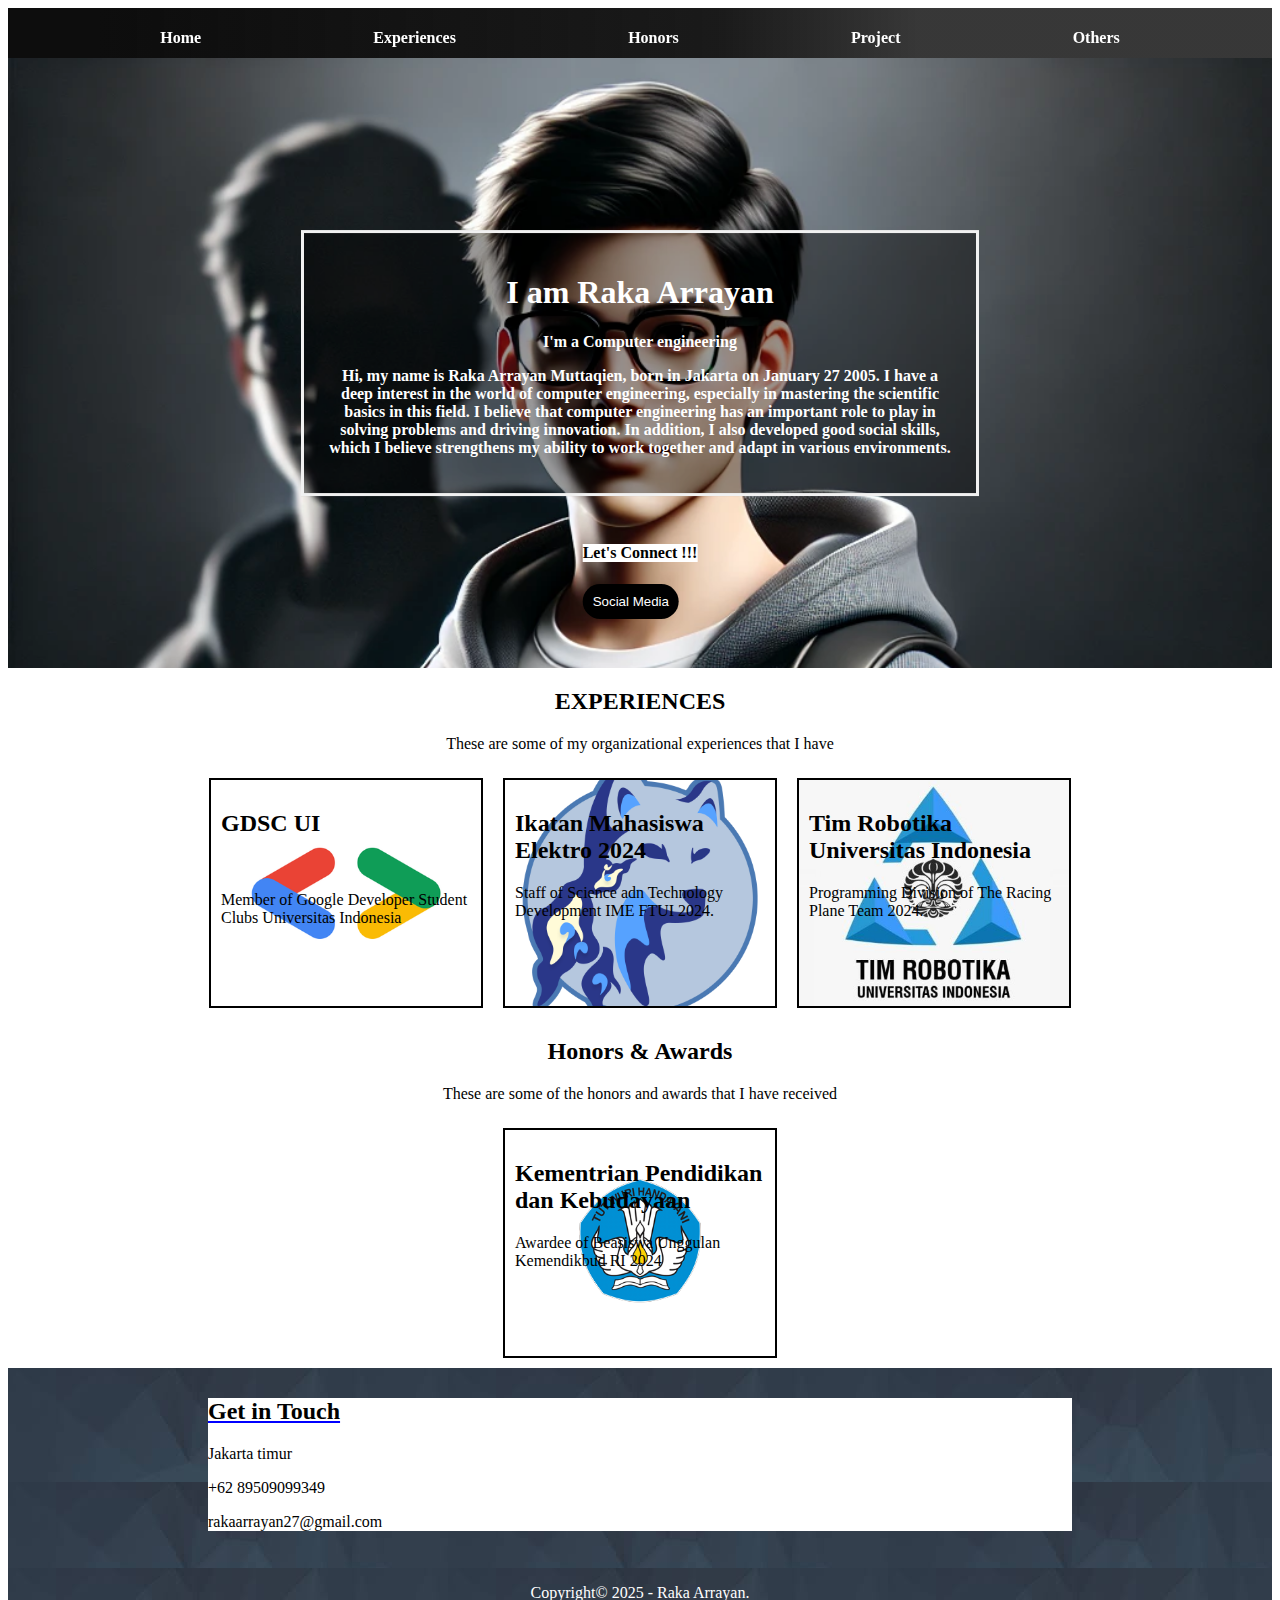
<file: index.html>
<!DOCTYPE html>
<html lang="en">
<head>
    <meta charset="UTF-8">
    <meta name="viewport" content="width=device-width, initial-scale=1.0">
    <title>RakaArrayan</title>
    <link rel="stylesheet" href="
    style.css">
    <link rel="icon" type="image/x-icon" href="Images/icon.webp">

</head>
<body>
    <link rel="icon" href="Images/Avatar.webp" type="Images">
    <div class="container">

        <div class="header">
            <h4> <a href="#home">Home</a> </h4>
            <h4> <a href="#experiences">Experiences</a> </h4>
            <h4> <a href="#Honors">Honors</a> </h4> 
            <h4> <a href="coming-soon.html" target="_blank">Project</a> </h4> 
            <h4> <a href="coming-soon.html" target="_blank">Others</a> </h4> 
        </div>

        <div id="home" class="content">
            <div class="textcontent">
                <h1>I am Raka Arrayan</h1>
                <p>I'm a Computer engineering</p>
                <p>Hi, my name is Raka Arrayan Muttaqien, born in Jakarta on January 27 2005. I have a deep interest in the world of computer engineering, especially in mastering the scientific basics in this field. I believe that computer engineering has an important role to play in solving problems and driving innovation. In addition, I also developed good social skills, which I believe strengthens my ability to work together and adapt in various environments.</p>  
            </div>
            <div class="menubar">
                <h4>Let's Connect !!!</h4>
                <button class="menu">Social Media</button>
                <div class="menulist">
                    <a href="https://www.linkedin.com/in/rakaarrayan27/" target="_blank">LinkedIn</a>
                    <a href="https://www.instagram.com/rakaaryn?igsh=bXVhMGxuNW11Mjc0" target="_blank">Instagram</a>
                    <a href="https://github.com/raka-arrayan" target="_blank">Github</a>
                </div>
            </div>
        </div>


        <div id="experiences" class="twork">
            <h2>EXPERIENCES</h2>
            <p>These are some of my organizational experiences that I have</p>
        </div>

        <div class="work">
            <div class="wc1"></div>
            <div class="workcontent wc1">
                <h2>GDSC UI</h2>
                <br>
                <p>Member of Google Developer Student Clubs Universitas Indonesia</p>
            </div>
            <div class="workcontent wc2">
                <h2>Ikatan Mahasiswa Elektro 2024</h2>
                <p>Staff of Science adn Technology Development IME FTUI 2024.</p>
            </div>
            <div class="workcontent wc3">
                <h2>Tim Robotika Universitas Indonesia</h2>
                <p>Programming Division of The Racing Plane Team 2024.</p>
            </div>
        </div>

        <div id="Honors" class="taward">
            <h2>Honors & Awards</h2>
            <p>These are some of the honors and awards that I have received</p>
        </div>

        <div class="award">
            <div class="awardcontent ac1">
                <h2>Kementrian Pendidikan dan Kebudayaan</h2>
                <p>Awardee of Beasiswa Unggulan Kemendikbud RI 2024</p>
            </div>
        </div>



        <div class="connect">
            <div class="textconnect">
                <h2>Get in Touch</h2>
                <p>Jakarta timur</p>
                <p>+62 89509099349</p>
                <p>rakaarrayan27@gmail.com</p>
            </div>
        </div>

        <div class="footer">
            <div class="textfooter">
                <p>Copyright© 2025 - Raka Arrayan.</p>
            </div>
        </div>

    </div>
</body>
</html>
</file>
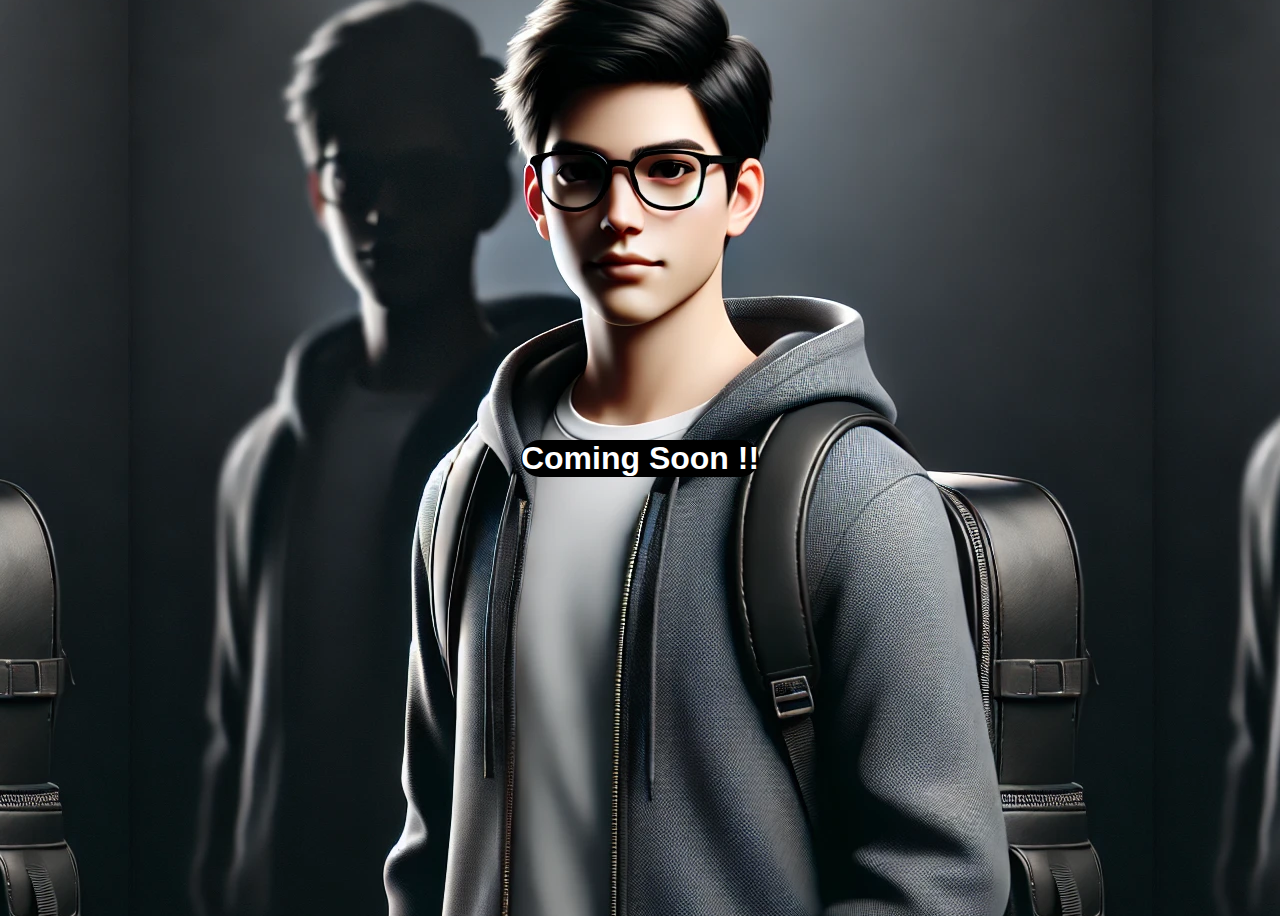
<file: coming-soon.html>
<!DOCTYPE html>
<html lang="en">
<head>
    <meta charset="UTF-8">
    <meta name="viewport" content="width=device-width, initial-scale=1.0">
    <title>Coming Soon</title>
    <style>
        body {
            display: flex;
            justify-content: center;
            align-items: center;
            height: 100vh;
            background-color: #f4f4f4;
            font-family: Arial, sans-serif;
            background-image: url(Images/Avatar.webp);
            background-position: center;
        }
        h1 {
            color:white;
            border: black;
            background-color:black;
            border-radius: 20px;

        }
    </style>
</head>
<body>
    <h1>Coming Soon !!</h1>
</body>
</html>
</file>
<file: style.css>
.container {
    display: grid;
    grid-template-columns:100px auto 100px;
    grid-template-rows:50px 610px 100px 250px 100px 250px 200px 50px;; 
    grid-template-areas: 
    "header header header"
    "content content content"
    "twork twork twork"
    "work work work"
    "taward taward taward"
    "award award award"
    "connect connect connect"
    "footer footer footer";
}
.header{
    color: white;
    text-align: justify;
    grid-area:header;
    display: flex;
    height: 50px;
    justify-content: space-evenly;
    position: sticky;
    top: 0px;
    z-index: 3;
    background: rgb(13,13,13);
    background: linear-gradient(90deg, rgba(13,13,13,1) 7%, rgba(3,3,3,0.9081757703081232) 56%, rgba(3,3,3,0.7933298319327731) 72%);
    cursor: pointer;
    text-decoration: none;
}
.header h4 a {
    text-decoration: none;
    padding: 10px 20px;
    border-radius: 20px;
    color: white;
    background-color: transparent;
    transition: all 0.3s ease-in-out;
}
.header h4 a:hover {
    background-color: white;
    color: black;
}

.menubar {
    position: absolute;
    top: calc(50% + 150px); 
    left: 50%;
    transform: translateX(-50%);
    padding: 10px;
    border-radius: 8px;
    display: inline-block;
}
.menubar h4{
    color:black;
    border-color: blue;
    background-color: white;
}
.menu{
    background-color: black;
    color: white;
    padding: 10px;
    border-radius: 20px;
    border: none;
    cursor: pointer;
}
.menulist{
    display: none;
    position: absolute;
    background-color:white;
    z-index: 1;
}
.menulist a{
    color: black;
    text-decoration: black;/*Agar tidak ada garis bawah*/
    padding: 10px;
    display: block;
    border-radius: 20px;
}
.menulist a:hover{
    background-color: black;
    color: white;

}
.menubar:hover .menu{
    background-color: white;
    color: black;
}
.menubar:hover .menulist{
    display: block;
}


.content{
    grid-area: content;
    position: relative;
    background-image: url(Images/Avatar.webp);
    height: 610px;
    background-position: center 0px;
    background-repeat: no-repeat;
    background-size: cover;
}
.textcontent{
    background-color: rgb(0,0,0);
    background-color: rgba(0,0,0, 0.4);
    color: white;
    font-weight: bold;
    border: 3px solid #f1f1f1;
    position: absolute;
    top: 50%;
    left: 50%;
    transform: translate(-50%, -50%);
    z-index: 2;
    width: 50%;
    padding: 20px;
    text-align: center;
}



.twork{
    grid-area:twork;
    /* display: flex; */
    text-align: center;
    flex-direction: row;
    flex-wrap: wrap;
    justify-content: center;
}

.work{
    grid-area: work;
    display: flex;
    flex-direction: row;
    flex-wrap: wrap;
    justify-content: center;
}
.workcontent{
    margin-top: 100px;
    width: 250px;
    background-color: white;
    border: 2px solid black;
    margin: 10px;
    padding :10px;
    position: relative; 
    overflow: hidden; 
}
.wc1{
    background-image: url(Images/GDSC\ UI.png);
    position: relative; 
    background-size: cover; 
    background-position: center;
    z-index: -1;
}

.wc2{
    background-image: url(Images/IME.png);
    background-size: contain;
    position: relative; 
    background-size: cover; 
    background-position: center;
    z-index: -1;
}
.wc3 {
    background-image: url(Images/TRUI.jpg);
    position: relative;
    background-size: cover; 
    background-position:center;
    z-index: -1;
}



.taward{
    grid-area:taward;
    /* display: flex; */
    text-align: center;
    flex-direction: row;
    flex-wrap: wrap;
    justify-content: center;
}
.award{
    grid-area: award;
    display: flex;
    flex-direction: row;
    flex-wrap: wrap;
    justify-content: center;
}
.awardcontent{
    margin-top: 100px;
    width: 250px;
    background-color: white;
    border: 2px solid black;
    margin: 10px;
    padding :10px;
}
.ac1{
    background-image: url(Images/kemendikbud.webp);
    position: relative;
    background-size: cover; 
    background-position:center;
    z-index: -1;
}

.connect{
    grid-area:connect;
    height: 200px;
    color: white;
    background-image: url(Images/footer-black.jpg);
}
.connect h2{
    text-decoration: underline blue;    
}
.textconnect{
    background-color: white;
    color: black;
    margin: 30px;
    margin-left: 200px;
    margin-right: 200px;
}


.footer{
    grid-area: footer;
    background-image: url(Images/footer-black.jpg);
    height: 50px;
    text-align: center;
}
.textfooter{
    color: white;
}
</file>
